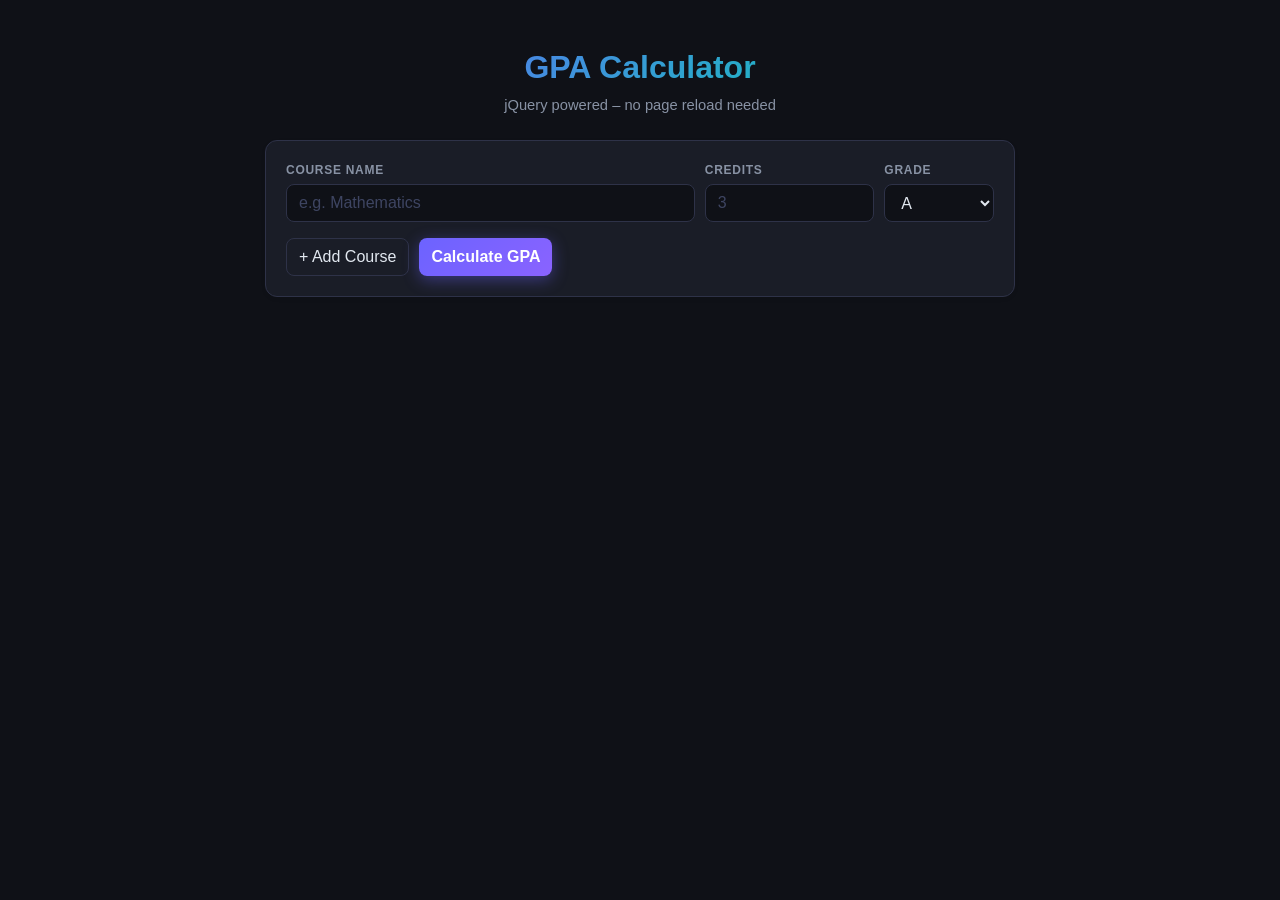
<file: index.html>
<!DOCTYPE html>
<html lang="en">

<head>
    <meta charset="UTF-8">
    <meta http-equiv="refresh" content="0; url=step3/index.html">
    <title>GPA Calculator</title>
</head>

<body>
    <p>Redirecting to <a href="step3/index.html">GPA Calculator</a>...</p>
</body>

</html>
</file>
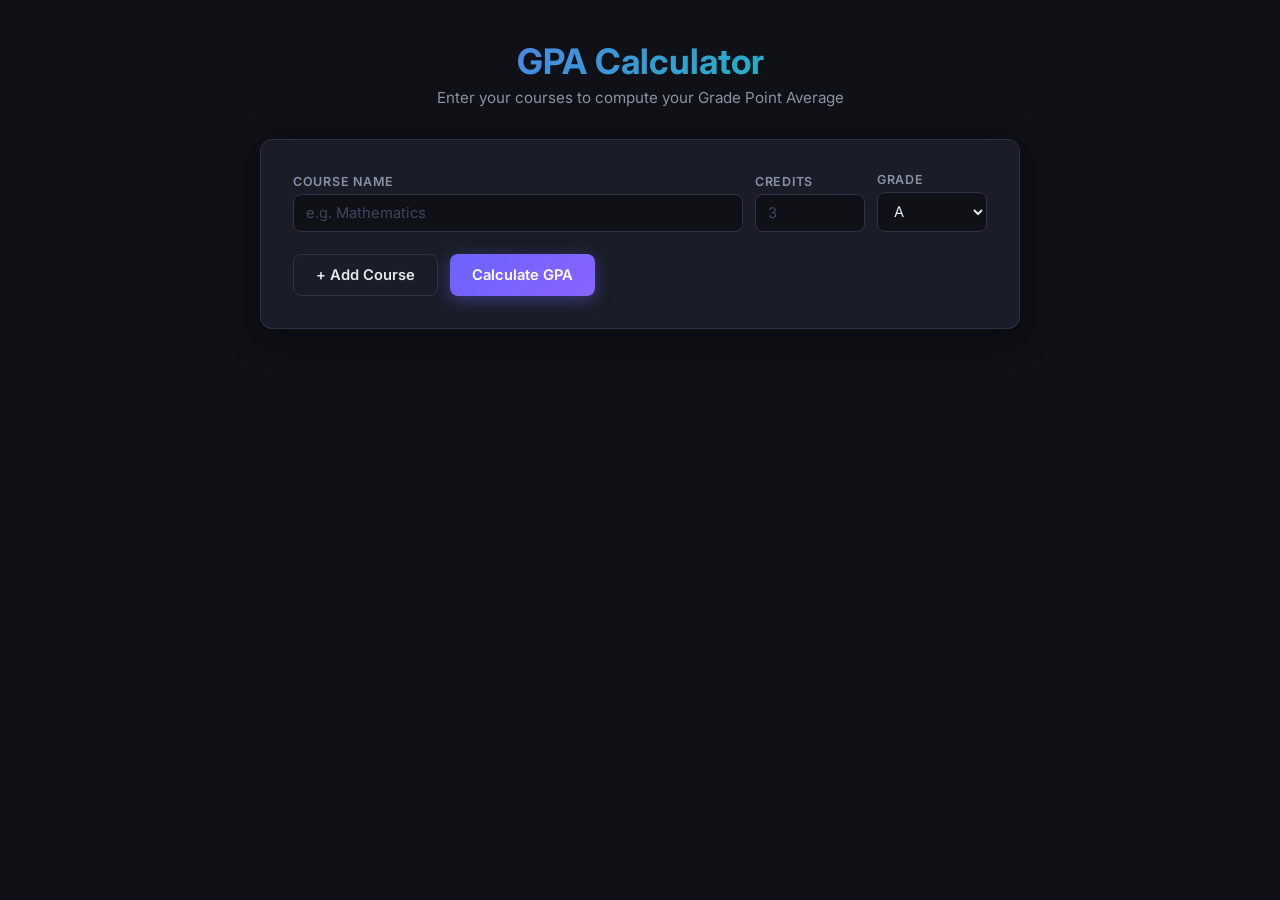
<file: step1/index.html>
<!DOCTYPE html>
<html lang="en">
<head>
  <meta charset="UTF-8">
  <meta name="viewport" content="width=device-width, initial-scale=1.0">
  <meta name="description" content="Simple GPA Calculator – enter your courses, credits, and grades to compute your GPA.">
  <title>GPA Calculator – Step 1</title>
  <link rel="preconnect" href="https://fonts.googleapis.com">
  <link rel="stylesheet" href="https://fonts.googleapis.com/css2?family=Inter:wght@400;500;600;700&display=swap">
  <link rel="stylesheet" href="style.css">
  <!-- script loaded AFTER DOM via defer -->
  <script src="script.js" defer></script>
</head>
<body>
  <div class="wrapper">
    <header class="page-header">
      <h1>GPA Calculator</h1>
      <p class="subtitle">Enter your courses to compute your Grade Point Average</p>
    </header>

    <main class="card">
      <form action="calculate.php" method="post" onsubmit="return validateForm();">
        <div id="courses">
          <div class="course-row">
            <div class="field">
              <label>Course Name</label>
              <input type="text" name="course[]" placeholder="e.g. Mathematics" required>
            </div>
            <div class="field field--sm">
              <label>Credits</label>
              <input type="number" name="credits[]" placeholder="3" min="1" max="10" required>
            </div>
            <div class="field field--sm">
              <label>Grade</label>
              <select name="grade[]">
                <option value="4.0">A</option>
                <option value="3.0">B</option>
                <option value="2.0">C</option>
                <option value="1.0">D</option>
                <option value="0.0">F</option>
              </select>
            </div>
          </div>
        </div>

        <div class="actions">
          <button type="button" class="btn btn--secondary" onclick="addCourse()">+ Add Course</button>
          <button type="submit" class="btn btn--primary">Calculate GPA</button>
        </div>
      </form>
    </main>
  </div>
</body>
</html>
</file>
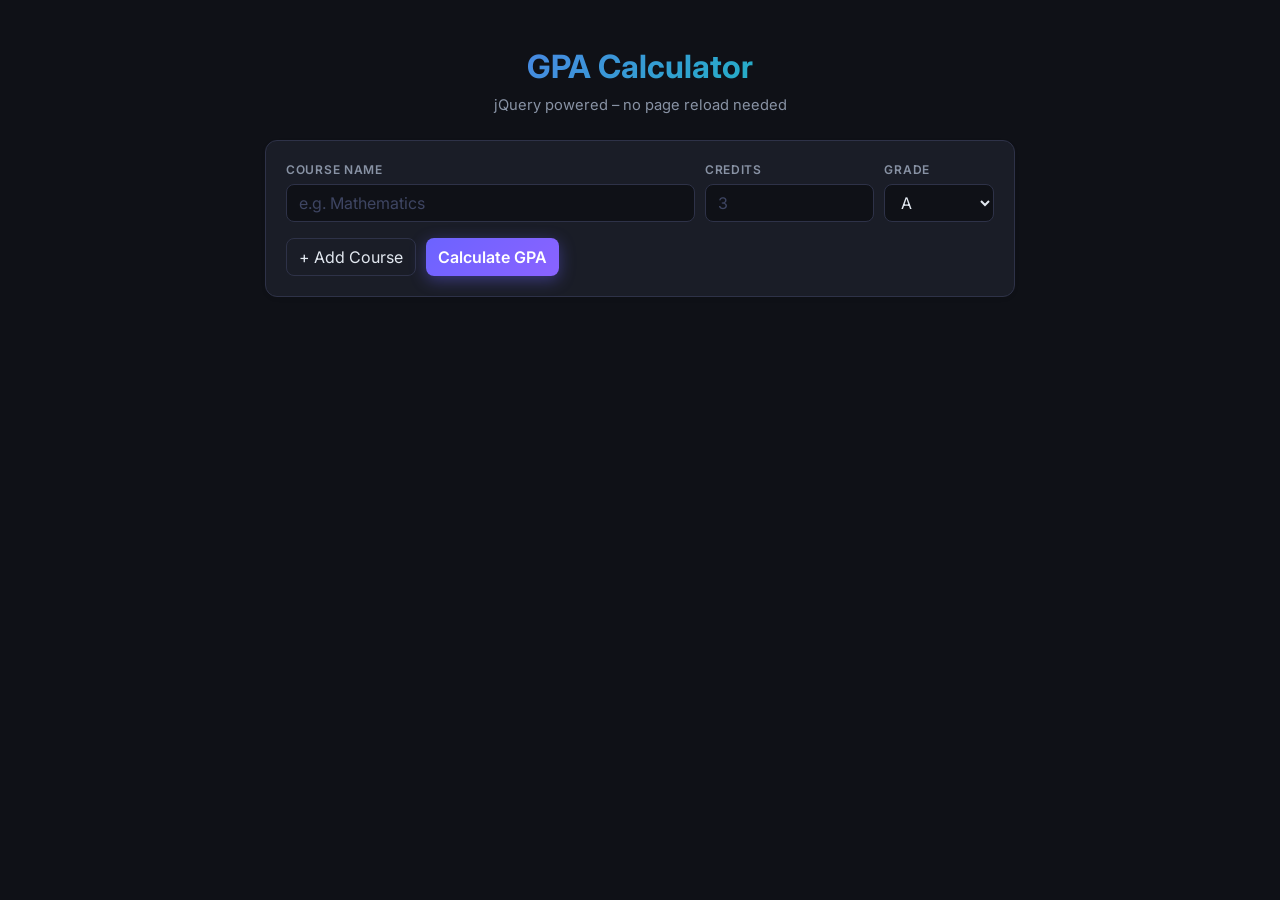
<file: step3/index.html>
<!DOCTYPE html>
<html lang="en">
<head>
  <meta charset="UTF-8">
  <meta name="viewport" content="width=device-width, initial-scale=1.0">
  <meta name="description" content="GPA Calculator Step 3 – AJAX client-side calculation with jQuery and Bootstrap.">
  <title>GPA Calculator – Step 3</title>
  <!-- Bootstrap 4 CSS -->
  <link rel="stylesheet" href="https://stackpath.bootstrapcdn.com/bootstrap/4.5.2/css/bootstrap.min.css">
  <link rel="preconnect" href="https://fonts.googleapis.com">
  <link rel="stylesheet" href="https://fonts.googleapis.com/css2?family=Inter:wght@400;500;600;700&display=swap">
  <link rel="stylesheet" href="style.css">
  <!-- jQuery then Bootstrap JS -->
  <script src="https://code.jquery.com/jquery-3.6.0.min.js"></script>
  <script src="https://stackpath.bootstrapcdn.com/bootstrap/4.5.2/js/bootstrap.min.js"></script>
  <script src="script.js" defer></script>
</head>
<body>
  <div class="container gpa-container">

    <div class="gpa-header text-center mb-4">
      <h1>GPA Calculator</h1>
      <p class="text-muted">jQuery powered – no page reload needed</p>
    </div>

    <!-- Result area -->
    <div id="result" class="mb-3"></div>

    <div class="card gpa-card shadow-sm mb-4">
      <div class="card-body">
        <form id="gpaForm">
          <div id="courses">
            <div class="course-row form-row mb-2 align-items-end">
              <div class="col">
                <label class="field-label">Course Name</label>
                <input type="text" name="course[]" class="form-control gpa-input"
                       placeholder="e.g. Mathematics" required>
              </div>
              <div class="col-3">
                <label class="field-label">Credits</label>
                <input type="number" name="credits[]" class="form-control gpa-input"
                       placeholder="3" min="1" max="10" required>
              </div>
              <div class="col-2">
                <label class="field-label">Grade</label>
                <select name="grade[]" class="form-control gpa-input">
                  <option value="4.0">A</option>
                  <option value="3.0">B</option>
                  <option value="2.0">C</option>
                  <option value="1.0">D</option>
                  <option value="0.0">F</option>
                </select>
              </div>
            </div>
          </div>

          <div class="gpa-actions mt-3">
            <button type="button" id="addCourse" class="btn btn-outline-secondary">
              + Add Course
            </button>
            <button type="submit" class="btn btn-primary gpa-submit">
              Calculate GPA
            </button>
          </div>
        </form>
      </div>
    </div>

  </div>
</body>
</html>
</file>
<file: step1/style.css>
/* =====================================================================
   GPA Calculator – Step 1 Styles
   ===================================================================== */

*, *::before, *::after { box-sizing: border-box; margin: 0; padding: 0; }

:root {
  --clr-bg:        #0f1117;
  --clr-surface:   #1a1d27;
  --clr-border:    #2e3248;
  --clr-primary:   #6c63ff;
  --clr-primary-h: #8a83ff;
  --clr-accent:    #00d4aa;
  --clr-text:      #e2e8f0;
  --clr-muted:     #8892a4;
  --radius:        12px;
  --shadow:        0 8px 32px rgba(0,0,0,.45);
}

body {
  font-family: 'Inter', Arial, sans-serif;
  background: var(--clr-bg);
  color: var(--clr-text);
  min-height: 100vh;
  display: flex;
  align-items: flex-start;
  justify-content: center;
  padding: 40px 16px 60px;
}

.wrapper { width: 100%; max-width: 760px; }

/* ---- Header ---- */
.page-header { text-align: center; margin-bottom: 32px; }
.page-header h1 {
  font-size: 2.2rem;
  font-weight: 700;
  background: linear-gradient(135deg, var(--clr-primary), var(--clr-accent));
  -webkit-background-clip: text;
  -webkit-text-fill-color: transparent;
  background-clip: text;
}
.subtitle { color: var(--clr-muted); margin-top: 6px; font-size: .95rem; }

/* ---- Card ---- */
.card {
  background: var(--clr-surface);
  border: 1px solid var(--clr-border);
  border-radius: var(--radius);
  padding: 32px;
  box-shadow: var(--shadow);
}

/* ---- Course Row ---- */
.course-row {
  display: flex;
  gap: 12px;
  align-items: flex-end;
  margin-bottom: 14px;
  animation: fadeIn .25s ease;
}
@keyframes fadeIn { from { opacity:0; transform:translateY(-6px); } to { opacity:1; transform:none; } }

.field { display: flex; flex-direction: column; flex: 1; }
.field--sm { flex: 0 0 110px; }

.field label {
  font-size: .78rem;
  font-weight: 600;
  color: var(--clr-muted);
  text-transform: uppercase;
  letter-spacing: .06em;
  margin-bottom: 5px;
}

.field input,
.field select {
  background: #0f1117;
  border: 1px solid var(--clr-border);
  border-radius: 8px;
  color: var(--clr-text);
  padding: 9px 12px;
  font-size: .92rem;
  font-family: inherit;
  transition: border-color .2s, box-shadow .2s;
  outline: none;
}
.field input:focus,
.field select:focus {
  border-color: var(--clr-primary);
  box-shadow: 0 0 0 3px rgba(108,99,255,.2);
}
.field input::placeholder { color: #3e4562; }
.field select option { background: var(--clr-surface); }

/* ---- Remove button on cloned rows ---- */
.btn--remove {
  flex: 0 0 auto;
  align-self: flex-end;
  background: transparent;
  border: 1px solid #ff4d6d55;
  color: #ff4d6d;
  border-radius: 8px;
  padding: 9px 12px;
  cursor: pointer;
  font-size: .88rem;
  font-weight: 600;
  transition: background .2s, border-color .2s;
  line-height: 1;
}
.btn--remove:hover { background: rgba(255,77,109,.12); border-color: #ff4d6d; }

/* ---- Actions ---- */
.actions {
  display: flex;
  gap: 12px;
  margin-top: 22px;
  flex-wrap: wrap;
}

.btn {
  padding: 11px 22px;
  border-radius: 8px;
  font-weight: 600;
  font-size: .92rem;
  font-family: inherit;
  cursor: pointer;
  border: none;
  transition: transform .15s, box-shadow .15s, opacity .15s;
}
.btn:active { transform: scale(.97); }

.btn--primary {
  background: linear-gradient(135deg, var(--clr-primary), #8a63ff);
  color: #fff;
  box-shadow: 0 4px 16px rgba(108,99,255,.4);
}
.btn--primary:hover { box-shadow: 0 6px 24px rgba(108,99,255,.6); opacity:.9; }

.btn--secondary {
  background: transparent;
  border: 1px solid var(--clr-border);
  color: var(--clr-text);
}
.btn--secondary:hover { border-color: var(--clr-primary); color: var(--clr-primary); }

/* ---- Results table (rendered by calculate.php) ---- */
table {
  width: 100%;
  border-collapse: collapse;
  margin-top: 24px;
}
table th, table td {
  border: 1px solid var(--clr-border);
  padding: 10px 14px;
  text-align: center;
  font-size: .9rem;
}
table th {
  background: var(--clr-primary);
  color: #fff;
  font-weight: 600;
}
table tr:nth-child(even) td { background: rgba(255,255,255,.03); }

p strong { color: var(--clr-accent); font-size: 1.1rem; }

/* ---- Responsive ---- */
@media (max-width: 580px) {
  .course-row { flex-wrap: wrap; }
  .field--sm { flex: 1 1 calc(50% - 6px); }
}
</file>
<file: step3/style.css>
/* =====================================================================
   GPA Calculator – Step 3 (Bootstrap 4 override styles)
   ===================================================================== */

body {
  font-family: 'Inter', Arial, sans-serif;
  background: #0f1117;
  color: #e2e8f0;
  padding-bottom: 60px;
}

.gpa-container { max-width: 780px; padding-top: 48px; }

/* ---- Header ---- */
.gpa-header h1 {
  font-size: 2rem;
  font-weight: 700;
  background: linear-gradient(135deg, #6c63ff, #00d4aa);
  -webkit-background-clip: text;
  -webkit-text-fill-color: transparent;
  background-clip: text;
}
.gpa-header .text-muted { color: #8892a4 !important; font-size: .92rem; }

/* ---- Card ---- */
.gpa-card {
  background: #1a1d27 !important;
  border: 1px solid #2e3248 !important;
  border-radius: 12px !important;
}

/* ---- Field labels ---- */
.field-label {
  font-size: .75rem;
  font-weight: 600;
  color: #8892a4;
  text-transform: uppercase;
  letter-spacing: .06em;
  margin-bottom: 5px;
  display: block;
}

/* ---- Inputs ---- */
.gpa-input,
.form-control.gpa-input {
  background: #0f1117 !important;
  border: 1px solid #2e3248 !important;
  color: #e2e8f0 !important;
  border-radius: 8px !important;
  transition: border-color .2s, box-shadow .2s;
}
.gpa-input::placeholder { color: #3e4562 !important; }
.gpa-input:focus {
  border-color: #6c63ff !important;
  box-shadow: 0 0 0 3px rgba(108,99,255,.2) !important;
  background: #0f1117 !important;
}
.gpa-input option { background: #1a1d27; }

/* ---- Remove button ---- */
.btn-remove-row {
  background: transparent;
  border: 1px solid rgba(255,77,109,.4);
  color: #ff4d6d;
  border-radius: 8px;
  padding: 6px 12px;
  cursor: pointer;
  font-size: .85rem;
  font-weight: 600;
  transition: background .2s, border-color .2s;
  line-height: 1;
  white-space: nowrap;
}
.btn-remove-row:hover { background: rgba(255,77,109,.12); border-color: #ff4d6d; }

/* ---- Actions ---- */
.gpa-actions { display: flex; gap: 10px; flex-wrap: wrap; }

.btn-outline-secondary {
  border-color: #2e3248 !important;
  color: #e2e8f0 !important;
  border-radius: 8px !important;
}
.btn-outline-secondary:hover {
  border-color: #6c63ff !important;
  color: #6c63ff !important;
  background: transparent !important;
}

.gpa-submit {
  background: linear-gradient(135deg, #6c63ff, #8a63ff) !important;
  border: none !important;
  border-radius: 8px !important;
  font-weight: 600 !important;
  box-shadow: 0 4px 16px rgba(108,99,255,.4) !important;
  transition: box-shadow .2s, opacity .2s !important;
}
.gpa-submit:hover { box-shadow: 0 6px 24px rgba(108,99,255,.6) !important; opacity: .9; }

/* ---- Result alerts ---- */
#result .alert { border-radius: 10px; font-weight: 500; }
#result .alert-success { background: rgba(0,212,170,.12); border-color: #00d4aa; color: #00d4aa; }
#result .alert-info    { background: rgba(108,99,255,.12); border-color: #6c63ff; color: #a09bff; }
#result .alert-warning { background: rgba(245,158,11,.12); border-color: #f59e0b; color: #f59e0b; }
#result .alert-danger  { background: rgba(255,77,109,.12); border-color: #ff4d6d; color: #ff4d6d; }
#result .alert strong  { font-size: 1.15rem; }

/* ---- Results table ---- */
#result .table {
  color: #e2e8f0;
  border-color: #2e3248;
  border-radius: 8px;
  overflow: hidden;
}
#result .table th, #result .table td { border-color: #2e3248 !important; }
#result .table thead th { background: #6c63ff; color: #fff; border-color: #6c63ff !important; }
#result .table tbody tr:nth-child(even) td { background: rgba(255,255,255,.03); }

/* ---- Progress bar ---- */
.progress { background: #2e3248 !important; border-radius: 8px !important; }

/* ---- Responsive ---- */
@media (max-width: 576px) {
  .course-row.form-row { flex-wrap: wrap; }
}
</file>
